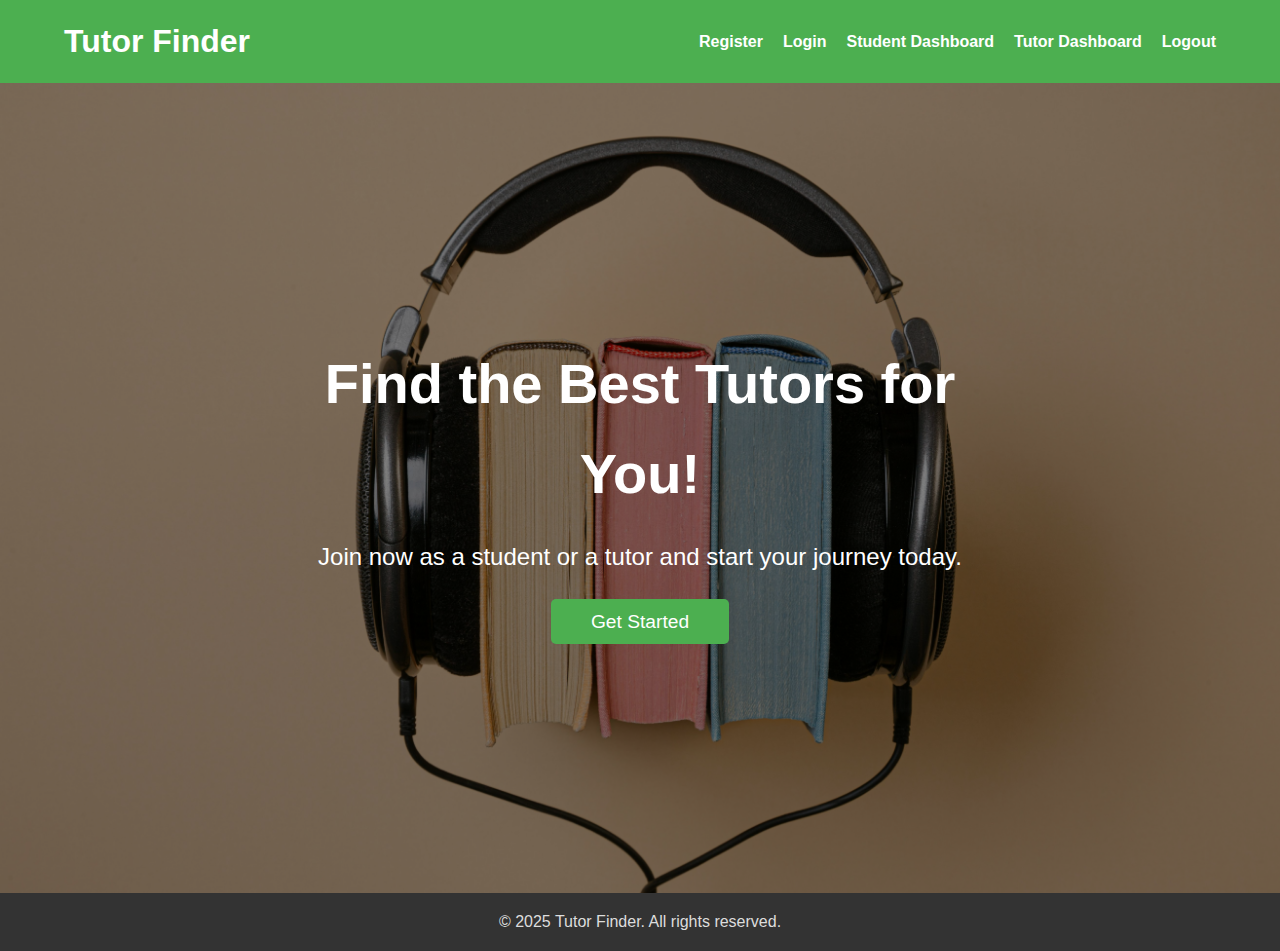
<file: index.html>
<!DOCTYPE html>
<html lang="en">
<head>
    <meta charset="UTF-8">
    <meta name="viewport" content="width=device-width, initial-scale=1.0">
    <title>Tutor Finder</title>
    <link rel="stylesheet" href="styles.css">
</head>
<body>
    <header>
        <div class="container header-container">
            <h1>Tutor Finder</h1>
            <nav>
                <ul>
                    <li><a href="register.html">Register</a></li>
                    <li><a href="login.html">Login</a></li>
                    <li><a href="student-dashboard.html">Student Dashboard</a></li>
                    <li><a href="tutor-dashboard.html">Tutor Dashboard</a></li>
                    <li><a href="#">Logout</a></li>
                </ul>
            </nav>
        </div>
    </header>

    <section class="hero">
        <div class="overlay"></div> <!-- dark layer over image -->
        <div class="hero-content container">
            <h2>Find the Best Tutors for You!</h2>
            <p>Join now as a student or a tutor and start your journey today.</p>
            <a href="register.html" class="btn">Get Started</a>
        </div>
    </section>

    <footer>
        <div class="container">
            <p>&copy; 2025 Tutor Finder. All rights reserved.</p>
        </div>
    </footer>
</body>
</html>
</file>
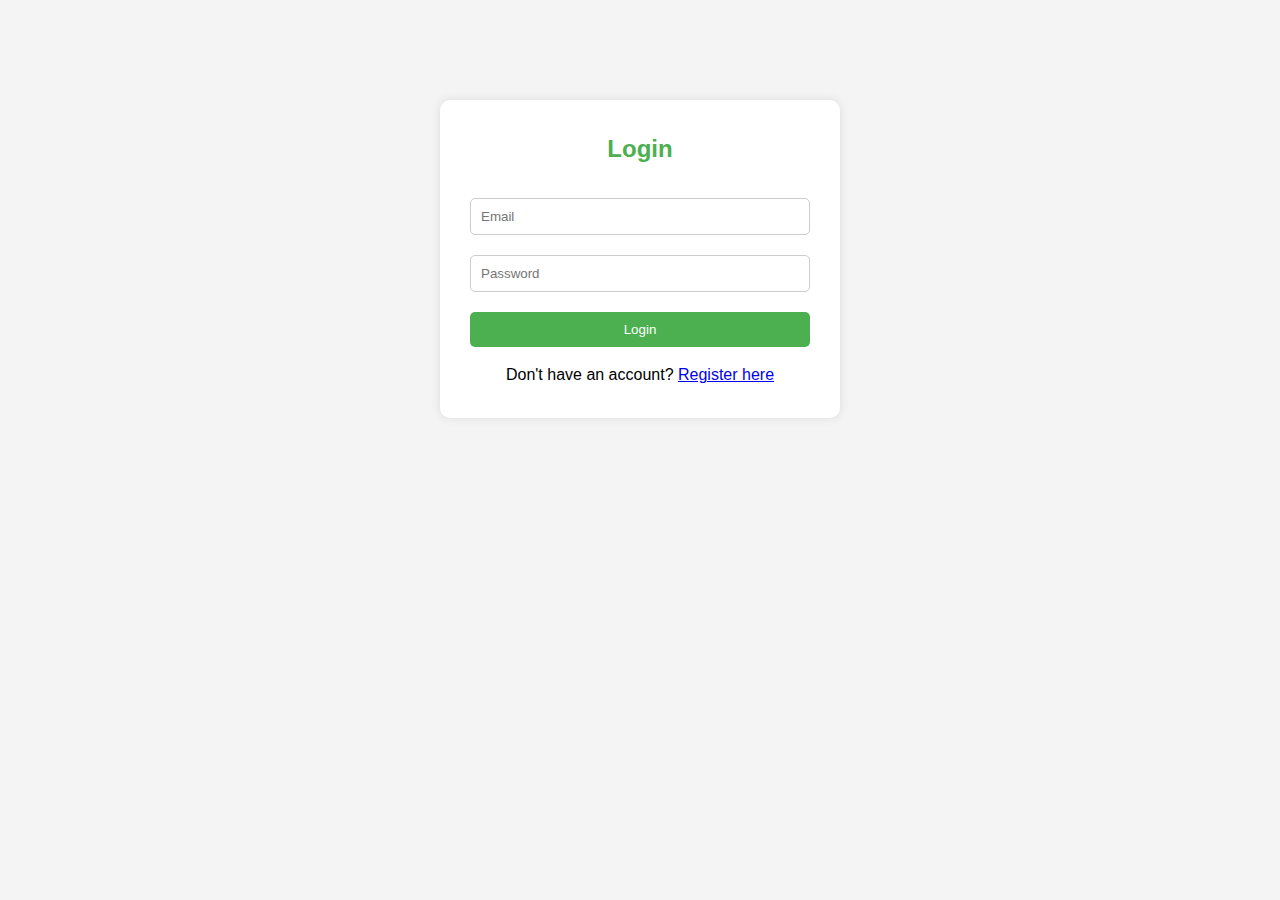
<file: login.html>
<!DOCTYPE html>
<html lang="en">
<head>
    <meta charset="UTF-8">
    <meta name="viewport" content="width=device-width, initial-scale=1.0">
    <title>Login - Tutor Finder</title>
    <link rel="stylesheet" href="styles.css">
</head>
<body>
    <div class="form-container">
        <h2>Login</h2>
        <form action="#" method="post">
            <input type="email" name="email" placeholder="Email" required>
            <input type="password" name="password" placeholder="Password" required>
            <button type="submit" class="btn">Login</button>
            <p>Don't have an account? <a href="register.html">Register here</a></p>
        </form>
    </div>
</body>
</html>
</file>
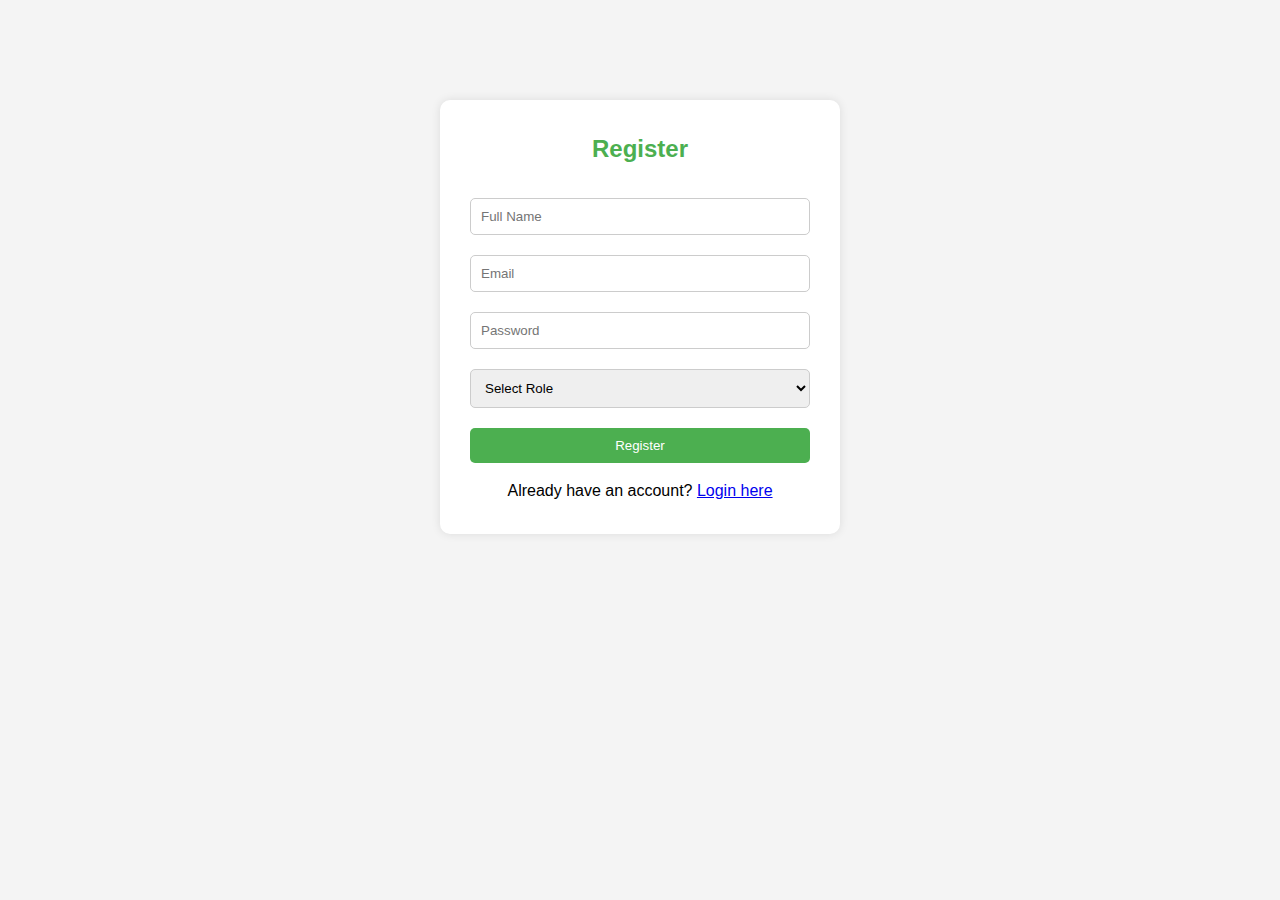
<file: register.html>
<!DOCTYPE html>
<html lang="en">
<head>
    <meta charset="UTF-8">
    <meta name="viewport" content="width=device-width, initial-scale=1.0">
    <title>Register - Tutor Finder</title>
    <link rel="stylesheet" href="styles.css">
</head>
<body>
    <div class="form-container">
        <h2>Register</h2>
        <form action="#" method="post">
            <input type="text" name="fullname" placeholder="Full Name" required>
            <input type="email" name="email" placeholder="Email" required>
            <input type="password" name="password" placeholder="Password" required>
            <select name="role" required>
                <option value="">Select Role</option>
                <option value="student">Student</option>
                <option value="tutor">Tutor</option>
            </select>
            <button type="submit" class="btn">Register</button>
            <p>Already have an account? <a href="login.html">Login here</a></p>
        </form>
    </div>
</body>
</html>
</file>
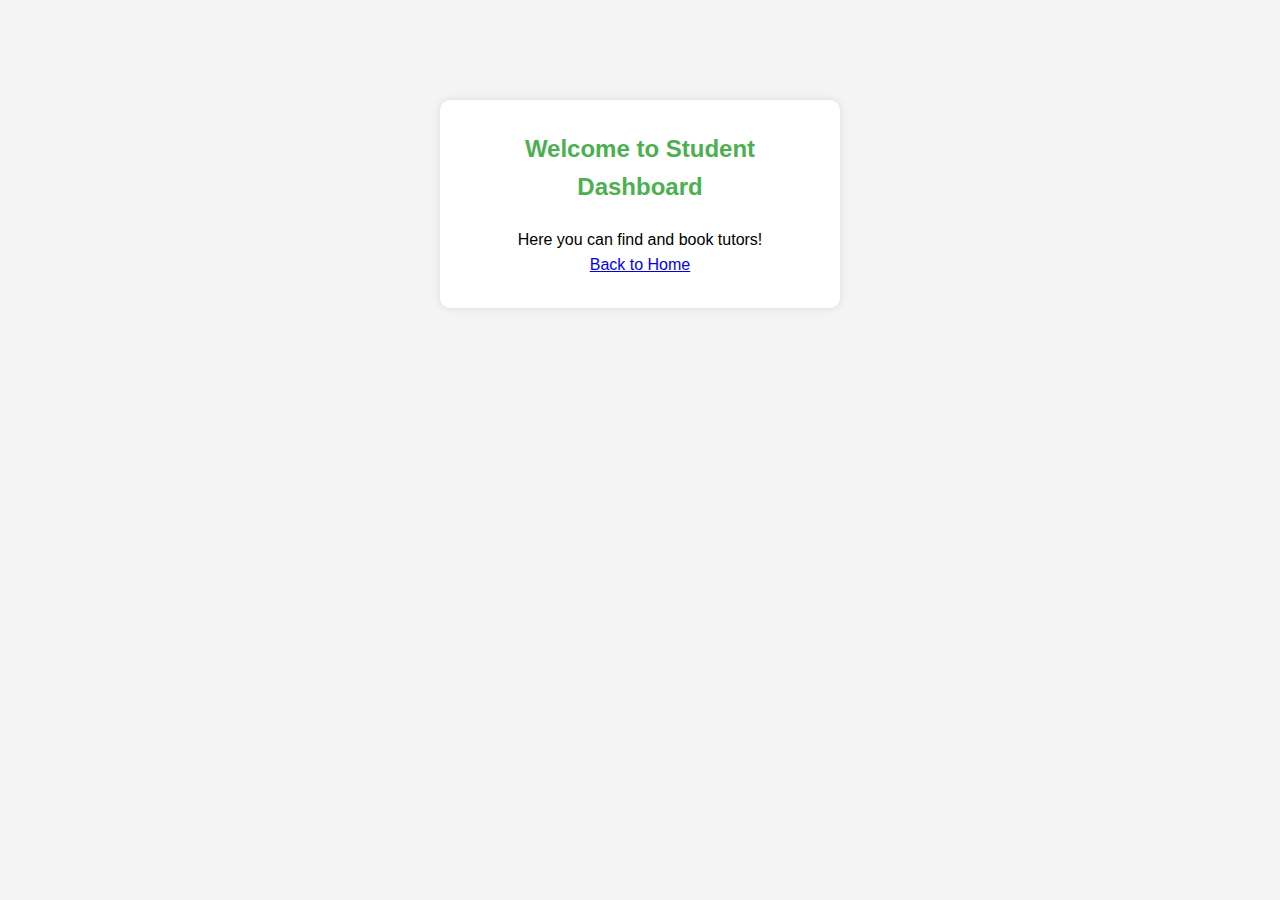
<file: student-dashboard.html>
<!DOCTYPE html>
<html lang="en">
<head>
    <meta charset="UTF-8">
    <meta name="viewport" content="width=device-width, initial-scale=1.0">
    <title>Student Dashboard - Tutor Finder</title>
    <link rel="stylesheet" href="styles.css">
</head>
<body>
    <div class="form-container">
        <h2>Welcome to Student Dashboard</h2>
        <p>Here you can find and book tutors!</p>
        <a href="index.html" class="btn">Back to Home</a>
    </div>
</body>
</html>
</file>
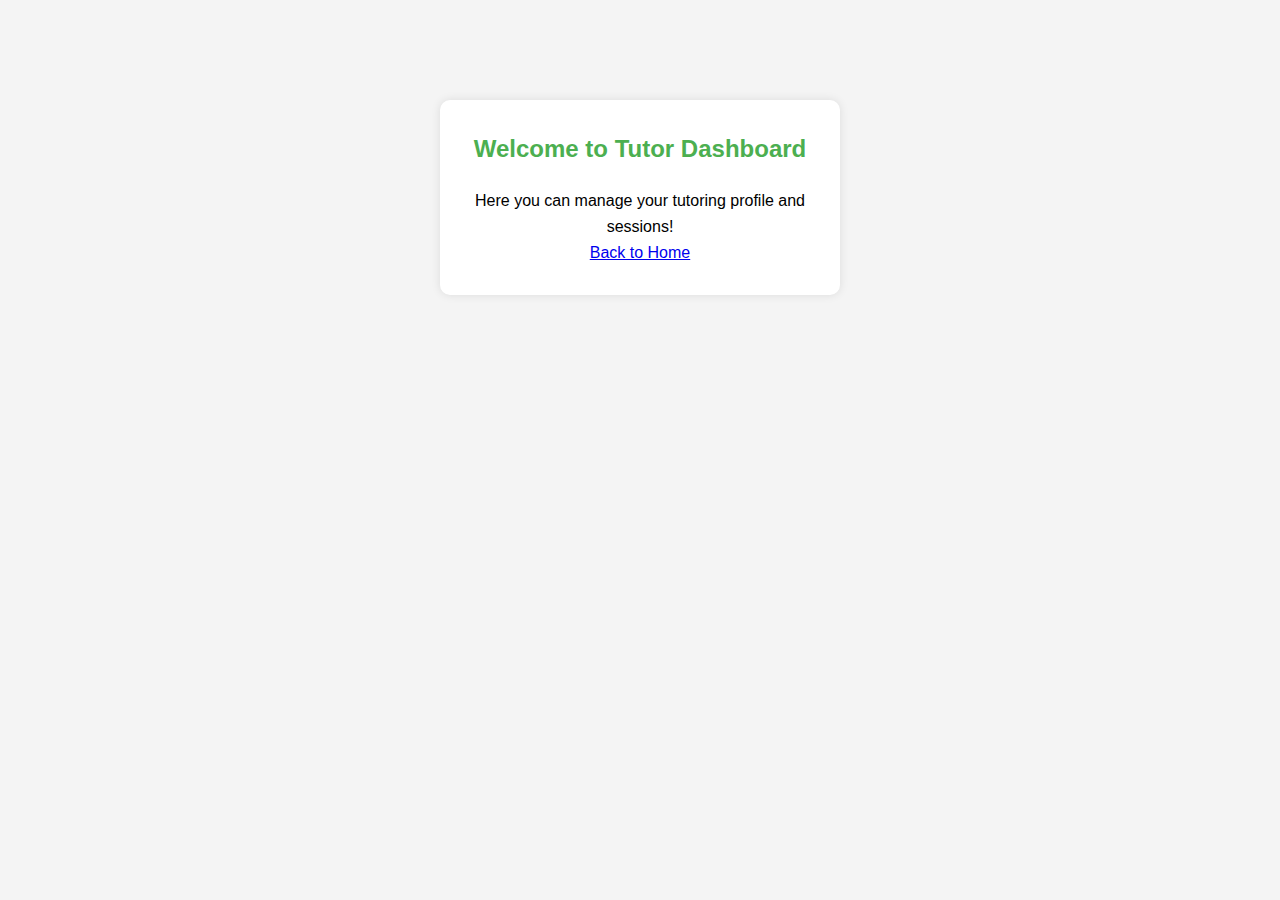
<file: tutor-dashboard.html>
<!DOCTYPE html>
<html lang="en">
<head>
    <meta charset="UTF-8">
    <meta name="viewport" content="width=device-width, initial-scale=1.0">
    <title>Tutor Dashboard - Tutor Finder</title>
    <link rel="stylesheet" href="styles.css">
</head>
<body>
    <div class="form-container">
        <h2>Welcome to Tutor Dashboard</h2>
        <p>Here you can manage your tutoring profile and sessions!</p>
        <a href="index.html" class="btn">Back to Home</a>
    </div>
</body>
</html>
</file>
<file: styles.css>
/* Basic Reset */
* {
    margin: 0;
    padding: 0;
    box-sizing: border-box;
}

/* Body Styling */
body {
    font-family: 'Arial', sans-serif;
    line-height: 1.6;
    background-color: #f4f4f4;
}

/* Header */
header {
    background-color: #4CAF50;
    color: white;
    padding: 1rem 0;
}

header .container {
    display: flex;
    justify-content: space-between;
    align-items: center;
    width: 90%;
    margin: auto;
}

nav ul {
    list-style: none;
    display: flex;
}

nav ul li {
    margin-left: 20px;
}

nav ul li a {
    color: white;
    text-decoration: none;
    font-weight: bold;
}

/* Hero Section */
.hero {
    position: relative;
    background: url('images/background.jpg') no-repeat center center/cover;
    height: 90vh;
    display: flex;
    justify-content: center;
    align-items: center;
    text-align: center;
    color: white;
}

.overlay {
    position: absolute;
    top: 0;
    left: 0;
    width: 100%;
    height: 100%;
    background: rgba(0, 0, 0, 0.5); /* black transparent layer */
    z-index: 1;
}

.hero-content {
    position: relative;
    z-index: 2;
    max-width: 700px;
}

.hero-content h2 {
    font-size: 3.5rem;
    margin-bottom: 20px;
}

.hero-content p {
    font-size: 1.5rem;
    margin-bottom: 30px;
}

.hero-content .btn {
    padding: 12px 40px;
    background-color: #4CAF50;
    color: white;
    text-decoration: none;
    font-size: 1.2rem;
    border-radius: 5px;
    transition: background-color 0.3s ease;
}

.hero-content .btn:hover {
    background-color: #45a049;
}

/* Footer */
footer {
    background-color: #333;
    color: #ddd;
    text-align: center;
    padding: 1rem 0;
}

/* Form Styling */
.form-container {
    width: 400px;
    margin: 100px auto;
    padding: 30px;
    background-color: white;
    box-shadow: 0 0 10px rgba(0, 0, 0, 0.1);
    border-radius: 10px;
    text-align: center;
}

.form-container h2 {
    margin-bottom: 20px;
    color: #4CAF50;
}

.form-container form input,
.form-container form select {
    width: 100%;
    padding: 10px;
    margin: 10px 0;
    border: 1px solid #ccc;
    border-radius: 5px;
}

.form-container form button {
    width: 100%;
    padding: 10px;
    background-color: #4CAF50;
    color: white;
    border: none;
    margin-top: 10px;
    cursor: pointer;
    border-radius: 5px;
}

.form-container form p {
    margin-top: 15px;
}
</file>
